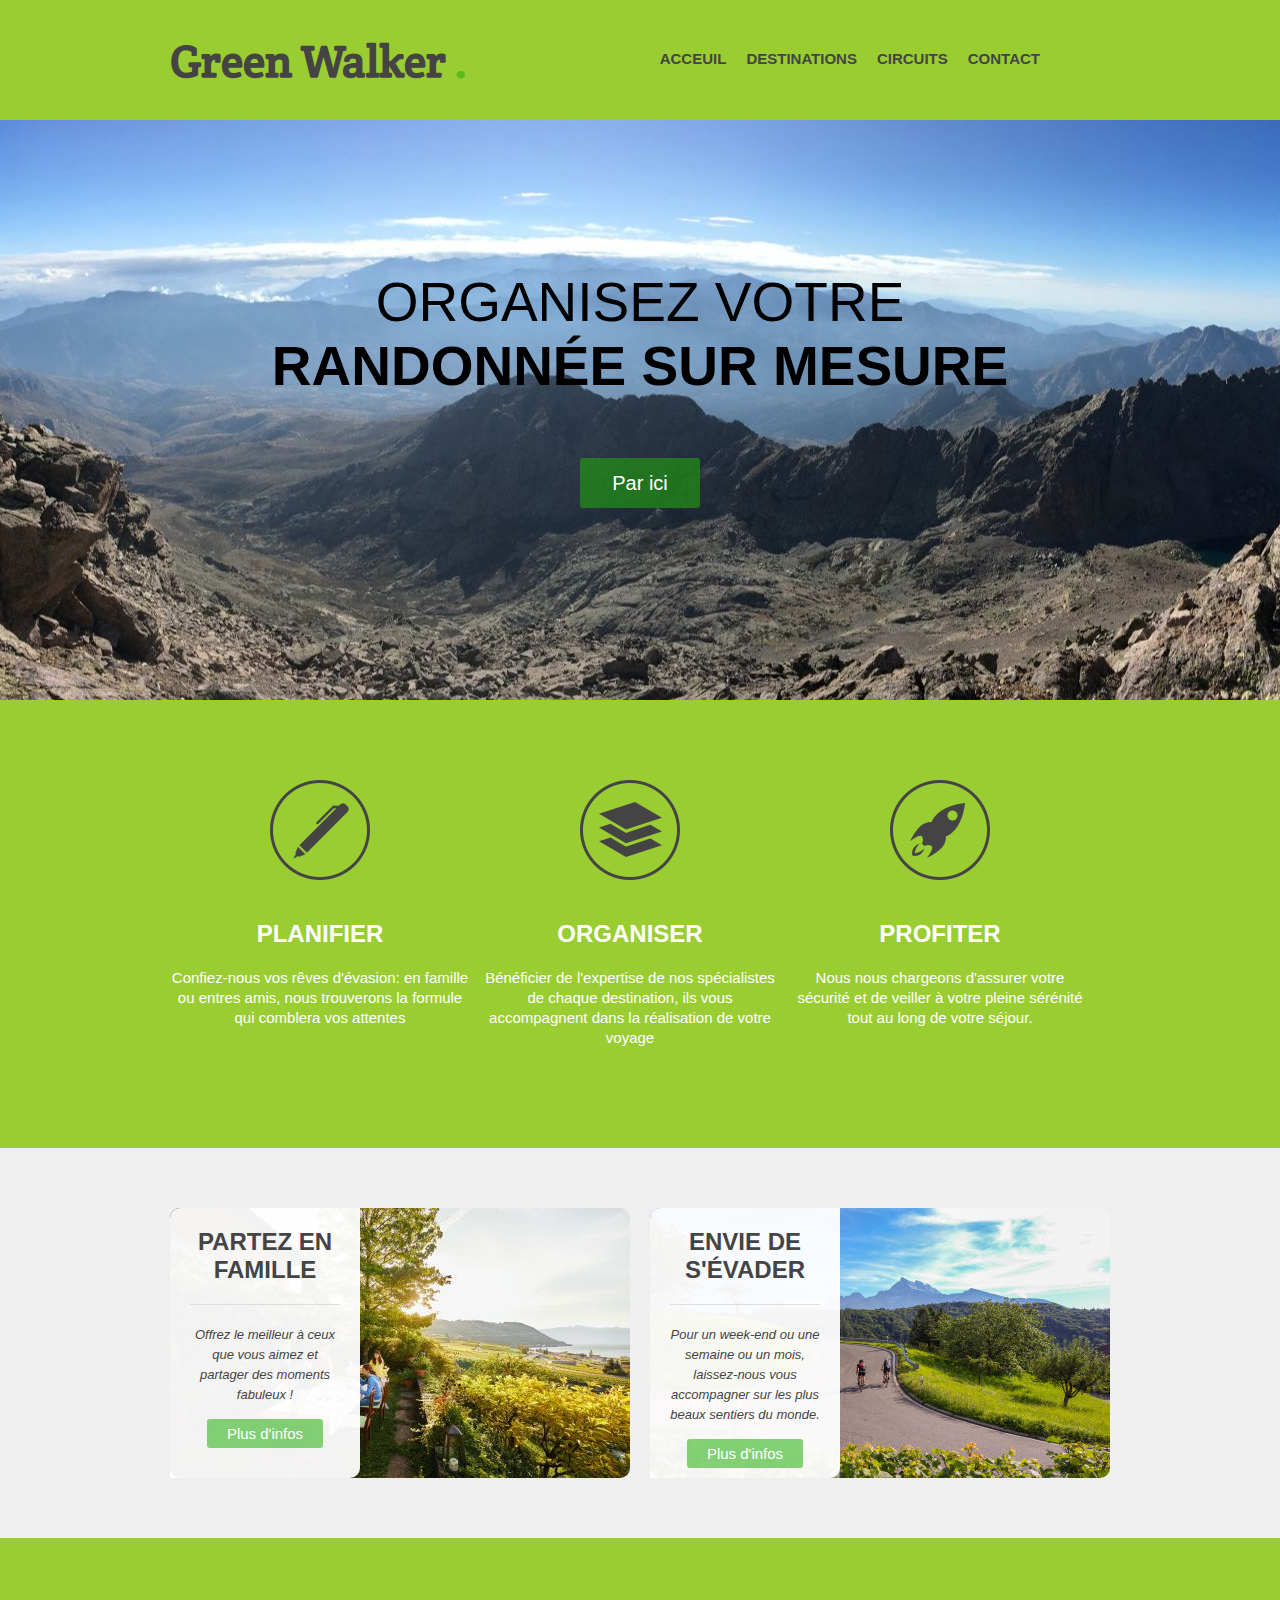
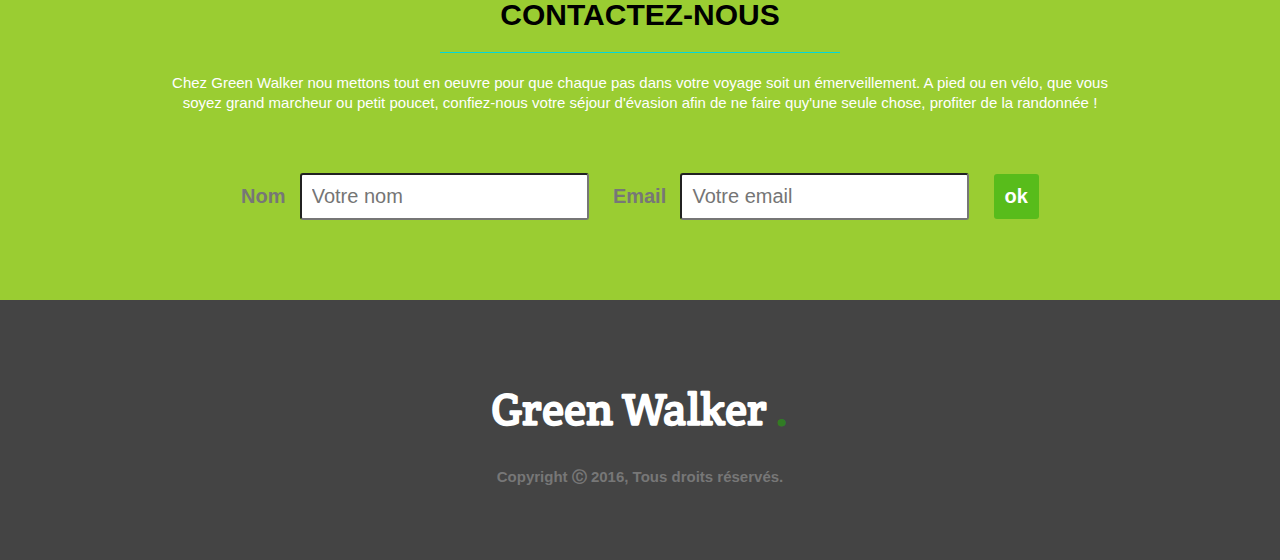
<file: Agence_randonnée/index.html>
<html>
<head>
  <meta charset="UTF-8">
  <link rel="stylesheet" href="styles.css">
  <link href="https://fonts.googleapis.com/css?family=Crete+Round" rel="stylesheet">
  <title>Green Walker</title>
</head>

<body>
  <header>
    <div class="wrapper">
      <h1>Green Walker <span class="green">.</span></h1>
      <nav>
        <ul>
          <li><a href="#main-image">Acceuil</a></li>
          <li><a href="#steps">Destinations</a></li>
          <li><a href="#possibilities">Circuits</a></li>
          <li><a href="#contact">Contact</a></li>
        </ul>
      </nav>
    </div>
  </header>
  <section id="main-image">
    <div class="wrapper">
      <h2>Organisez votre <br> <strong>randonnée sur mesure</strong></h2>
      <a href="#" class="button-1">Par ici</a>
    </div>
  </section>
  <section id="steps">
    <div class="wrapper">
      <ul>
        <li id="step-1">
          <h4>Planifier</h4>
          <p>Confiez-nous vos rêves d'évasion: en famille ou entres amis, nous trouverons la formule qui comblera vos attentes</p>
        </li>
        <li id="step-2">
          <h4>Organiser</h4>
          <p>Bénéficier de l'expertise de nos spécialistes de chaque destination, ils vous accompagnent dans la réalisation de votre voyage</p>
        </li>
        <li id="step-3">
          <h4>Profiter</h4>
          <p>Nous nous chargeons d'assurer votre sécurité et de veiller à votre pleine sérénité tout au long de votre séjour.</p>
        </li>
        <div class="clear"></div>
      </ul>
    </div>
  </section>

  <section id="possibilities">
    <div class="wrapper">
      <article style="background-image: url(images/article-image-1.jpg);">
        <div class="overlay">
          <h4>Partez en famille</h4>
          <p><small>Offrez le meilleur à ceux que vous aimez et partager des moments fabuleux !</small></p>
          <a href="#" class="button-2">Plus d'infos</a> </div>
      </article>
      <article style="background-image: url(images/article-image-2.jpg);">
        <div class="overlay">
          <h4>Envie de s'évader</h4>
          <p><small>Pour un week-end ou une semaine ou un mois, laissez-nous vous accompagner sur les plus beaux sentiers du monde. </small></p>
          <a href="#" class="button-2">Plus d'infos</a>
        </div>
      </article>
      <div class="clear"></div>

    </div>
  </section>

  <section id="contact">
    <div class="wrapper">
      <h3>Contactez-nous</h3>
      <p>Chez Green Walker nou mettons tout en oeuvre pour que chaque pas dans votre voyage soit un émerveillement. A pied ou en vélo, que vous soyez grand marcheur ou petit poucet, confiez-nous votre séjour d'évasion afin de ne faire quy'une seule chose, profiter de la randonnée !</p>

      <form>
        <label for="name">Nom</label>
        <input type="text" id="name" placeholder="Votre nom">
        <label for="email">Email</label>
        <input type="text" id="email" placeholder="Votre email">
        <input type="submit" value="ok" class="button-3">
      </form>
    </div>
  </section>

  <footer>
    <div class="wrapper">
            <h1>Green Walker <span class="green">.</span></h1>
            <div class="copyright">Copyright &#9400; 2016, Tous droits réservés. </div>
    </div>
  </footer>
</body>
</html>
</file>
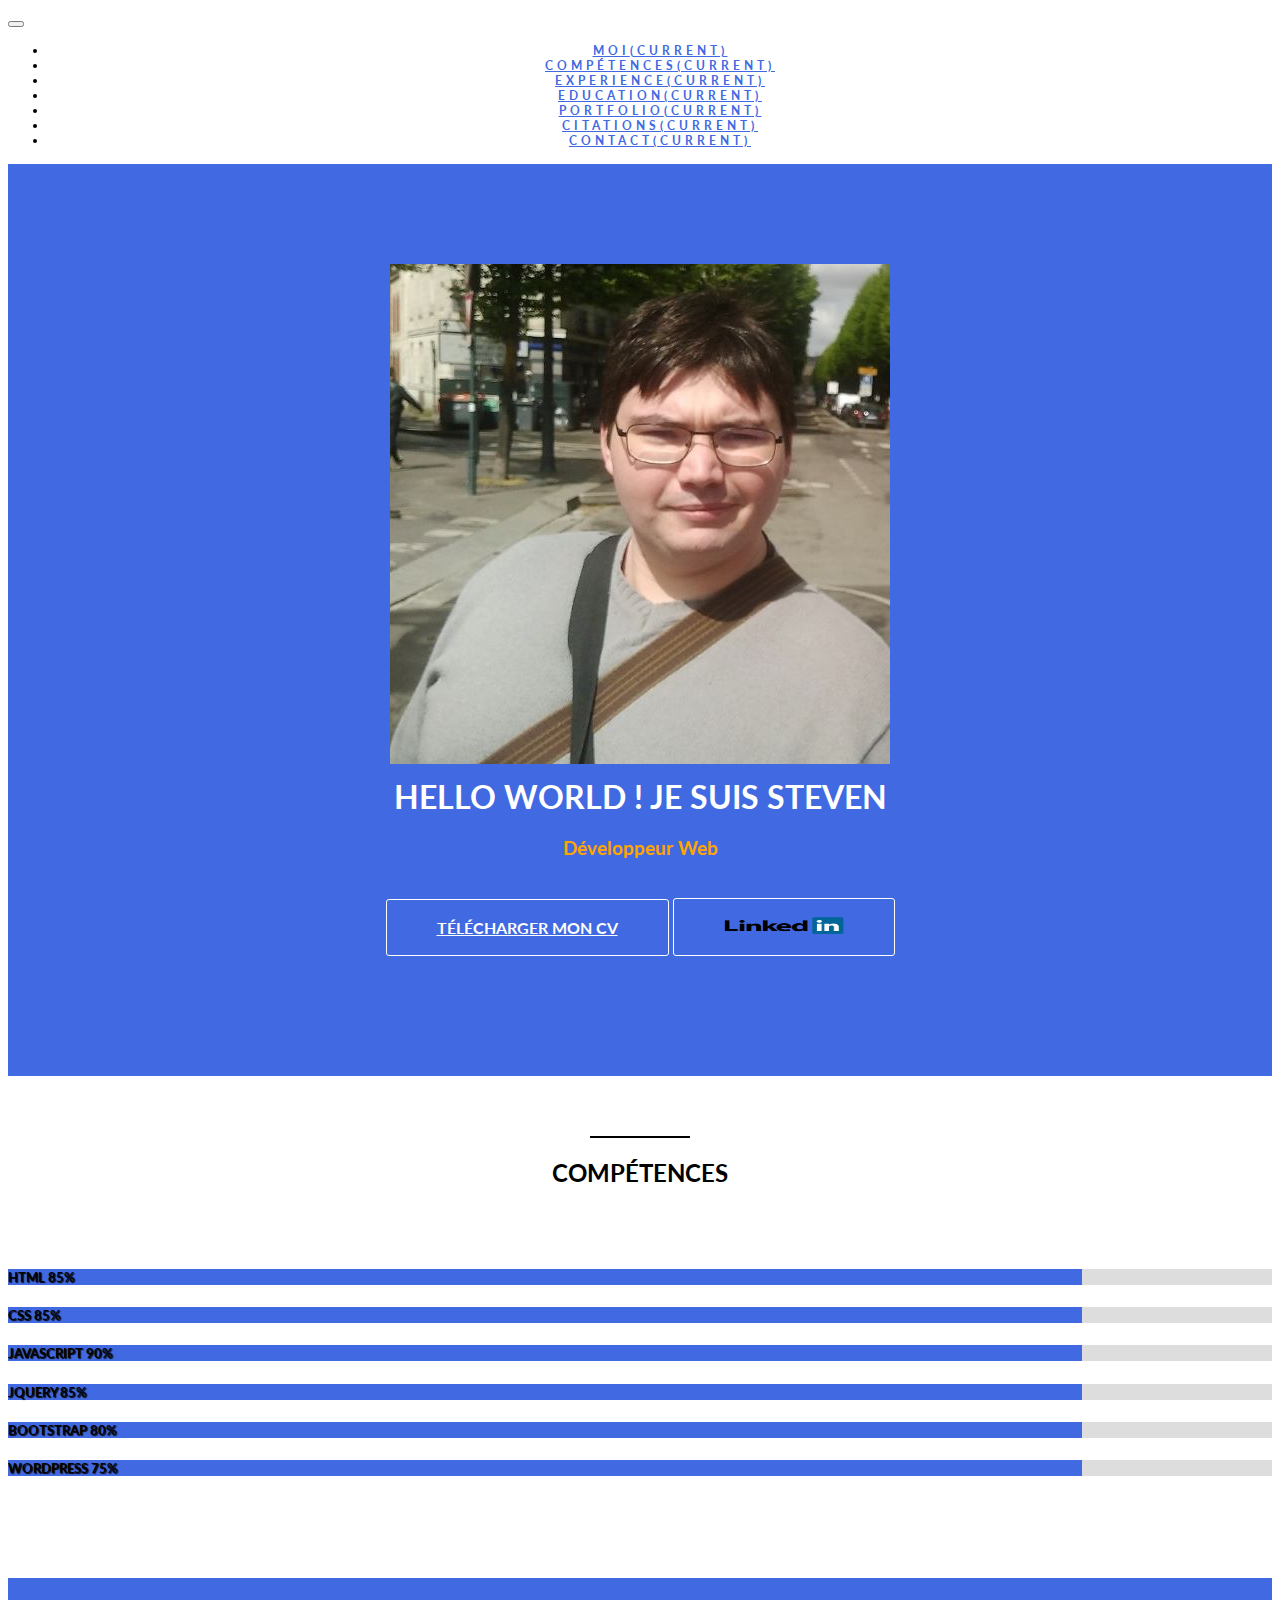
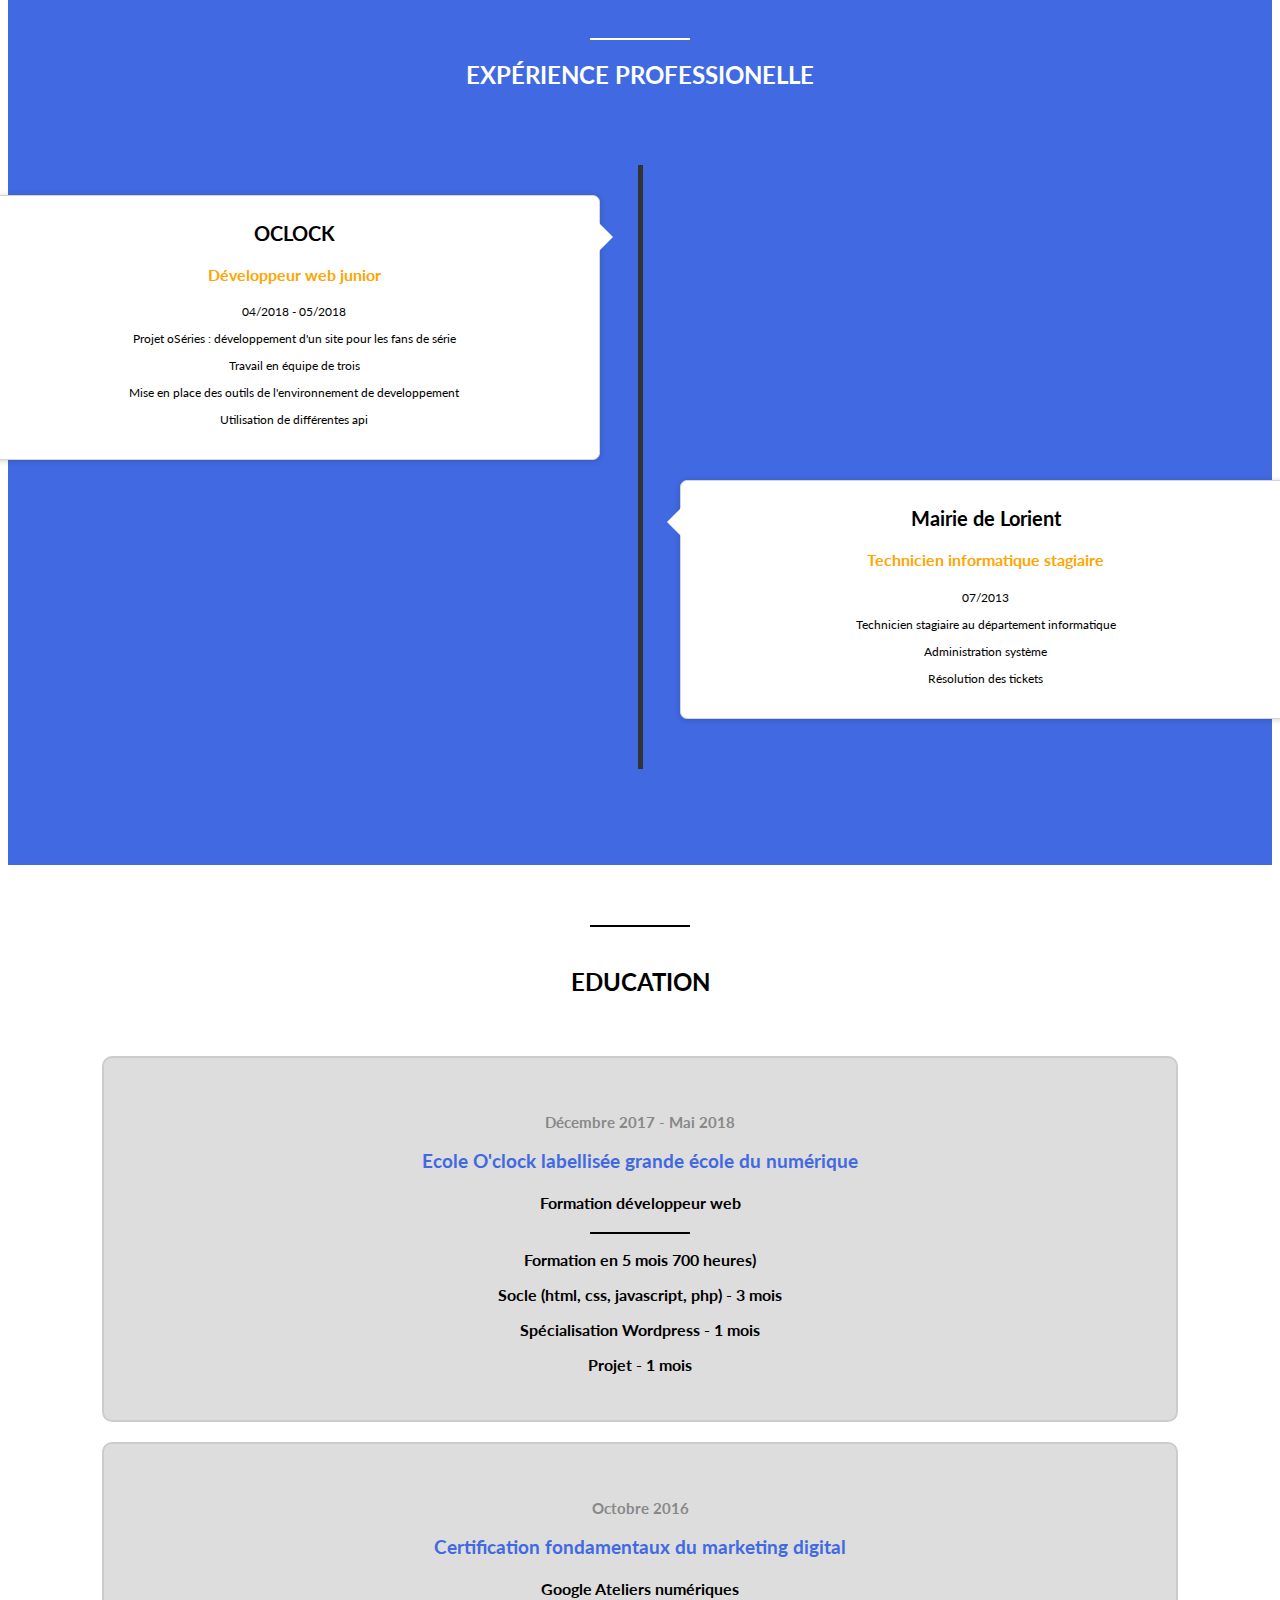
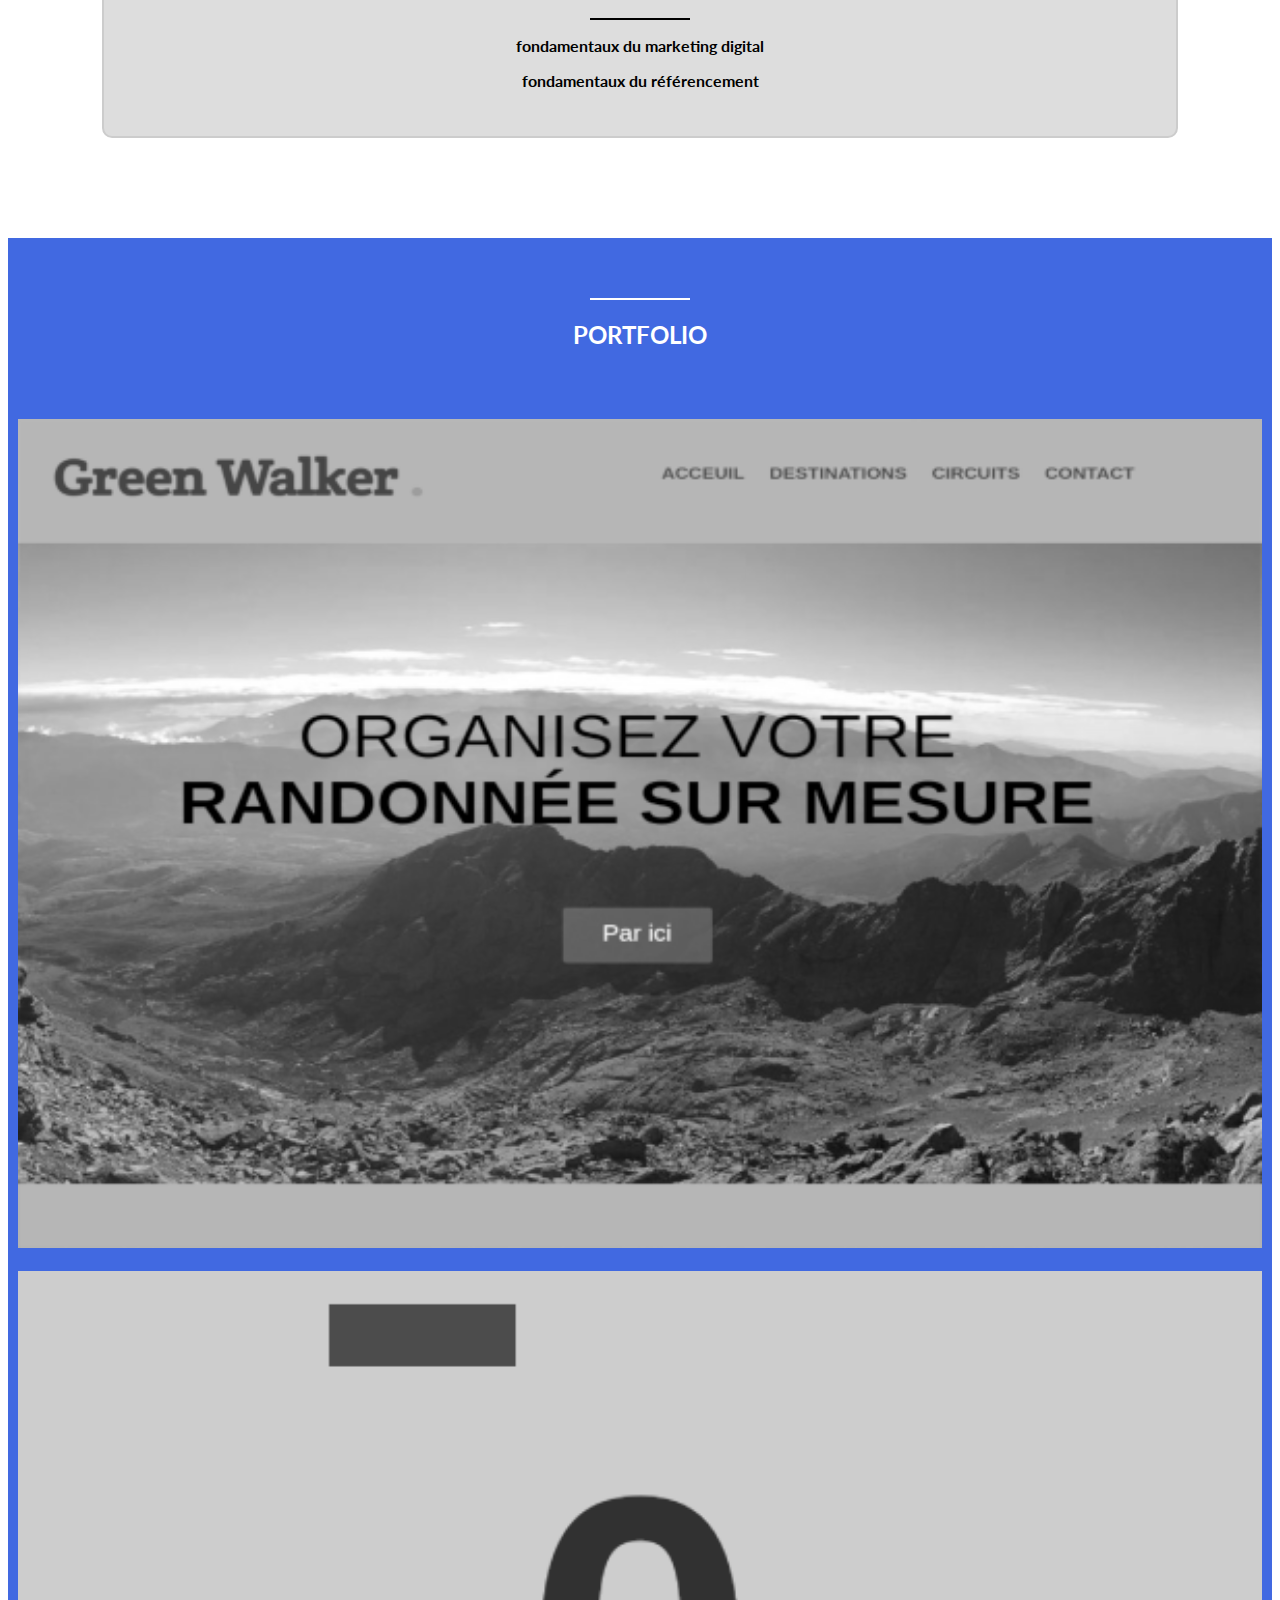
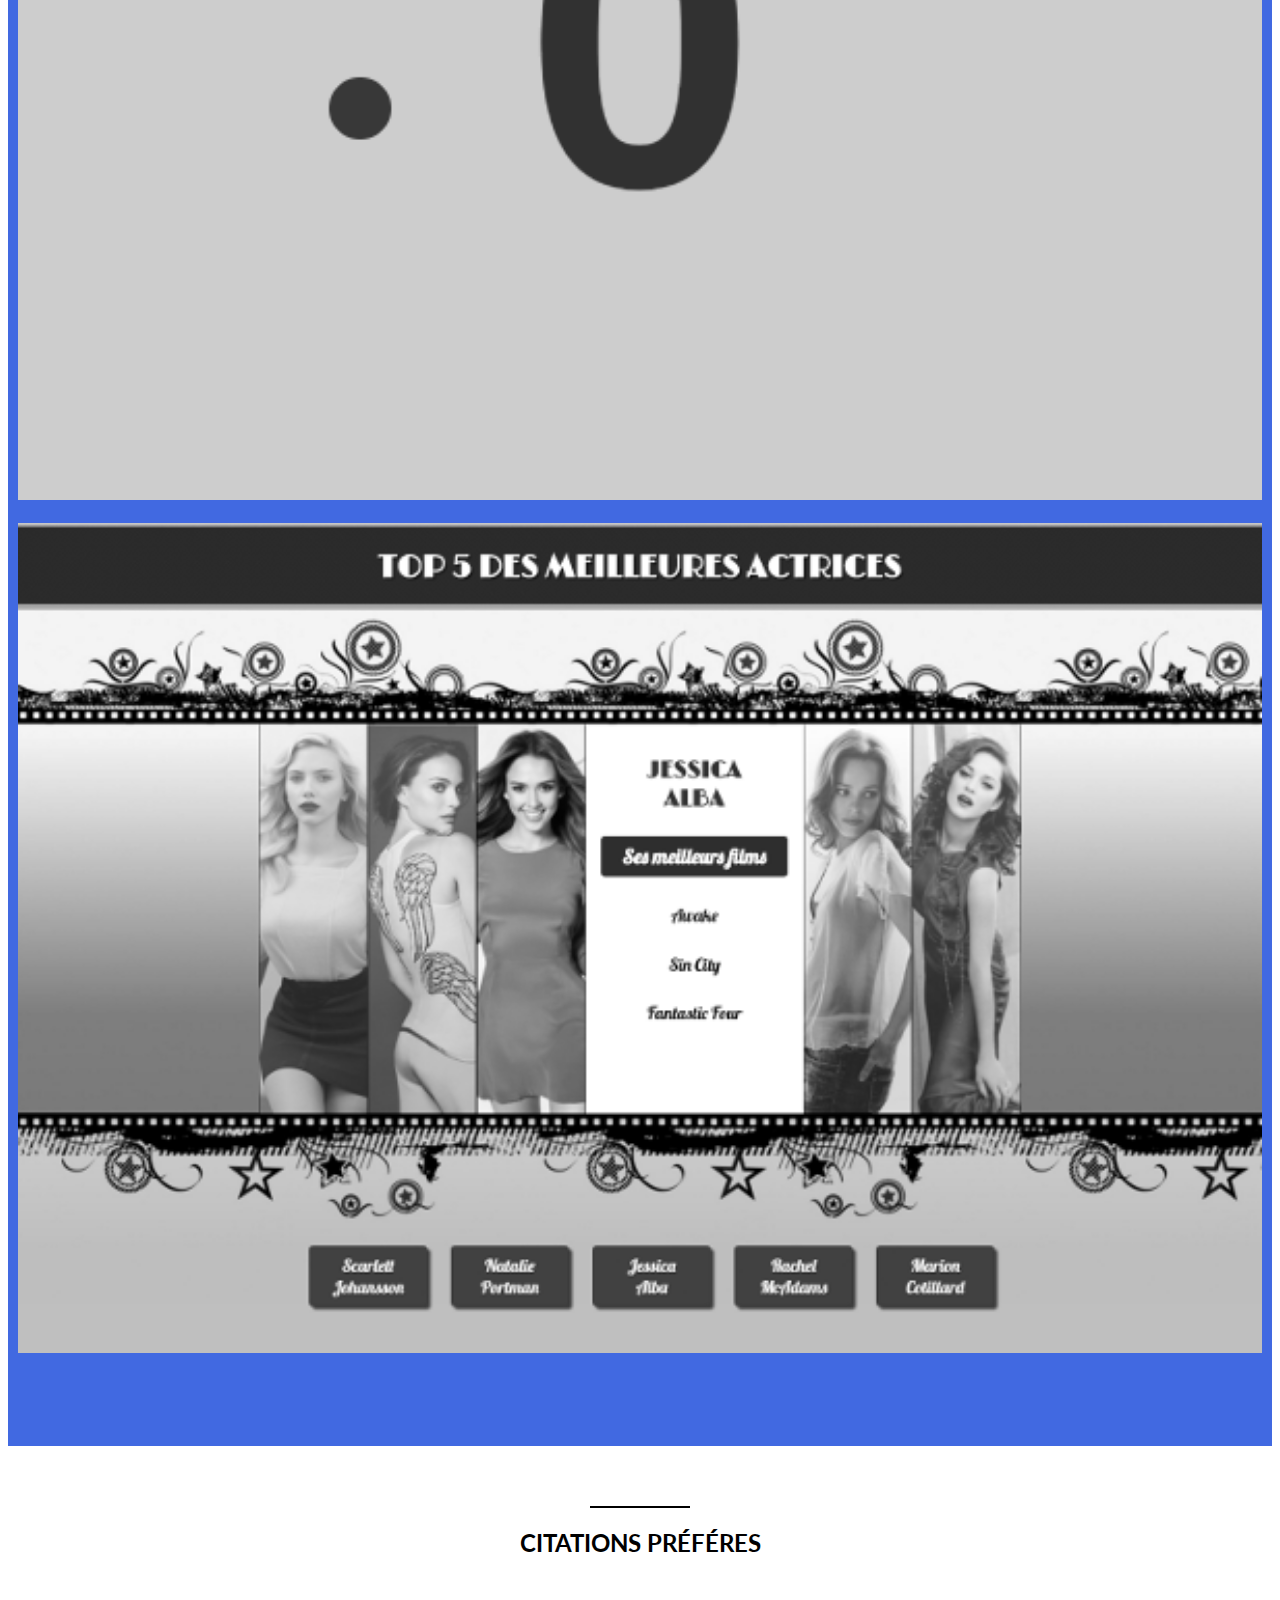
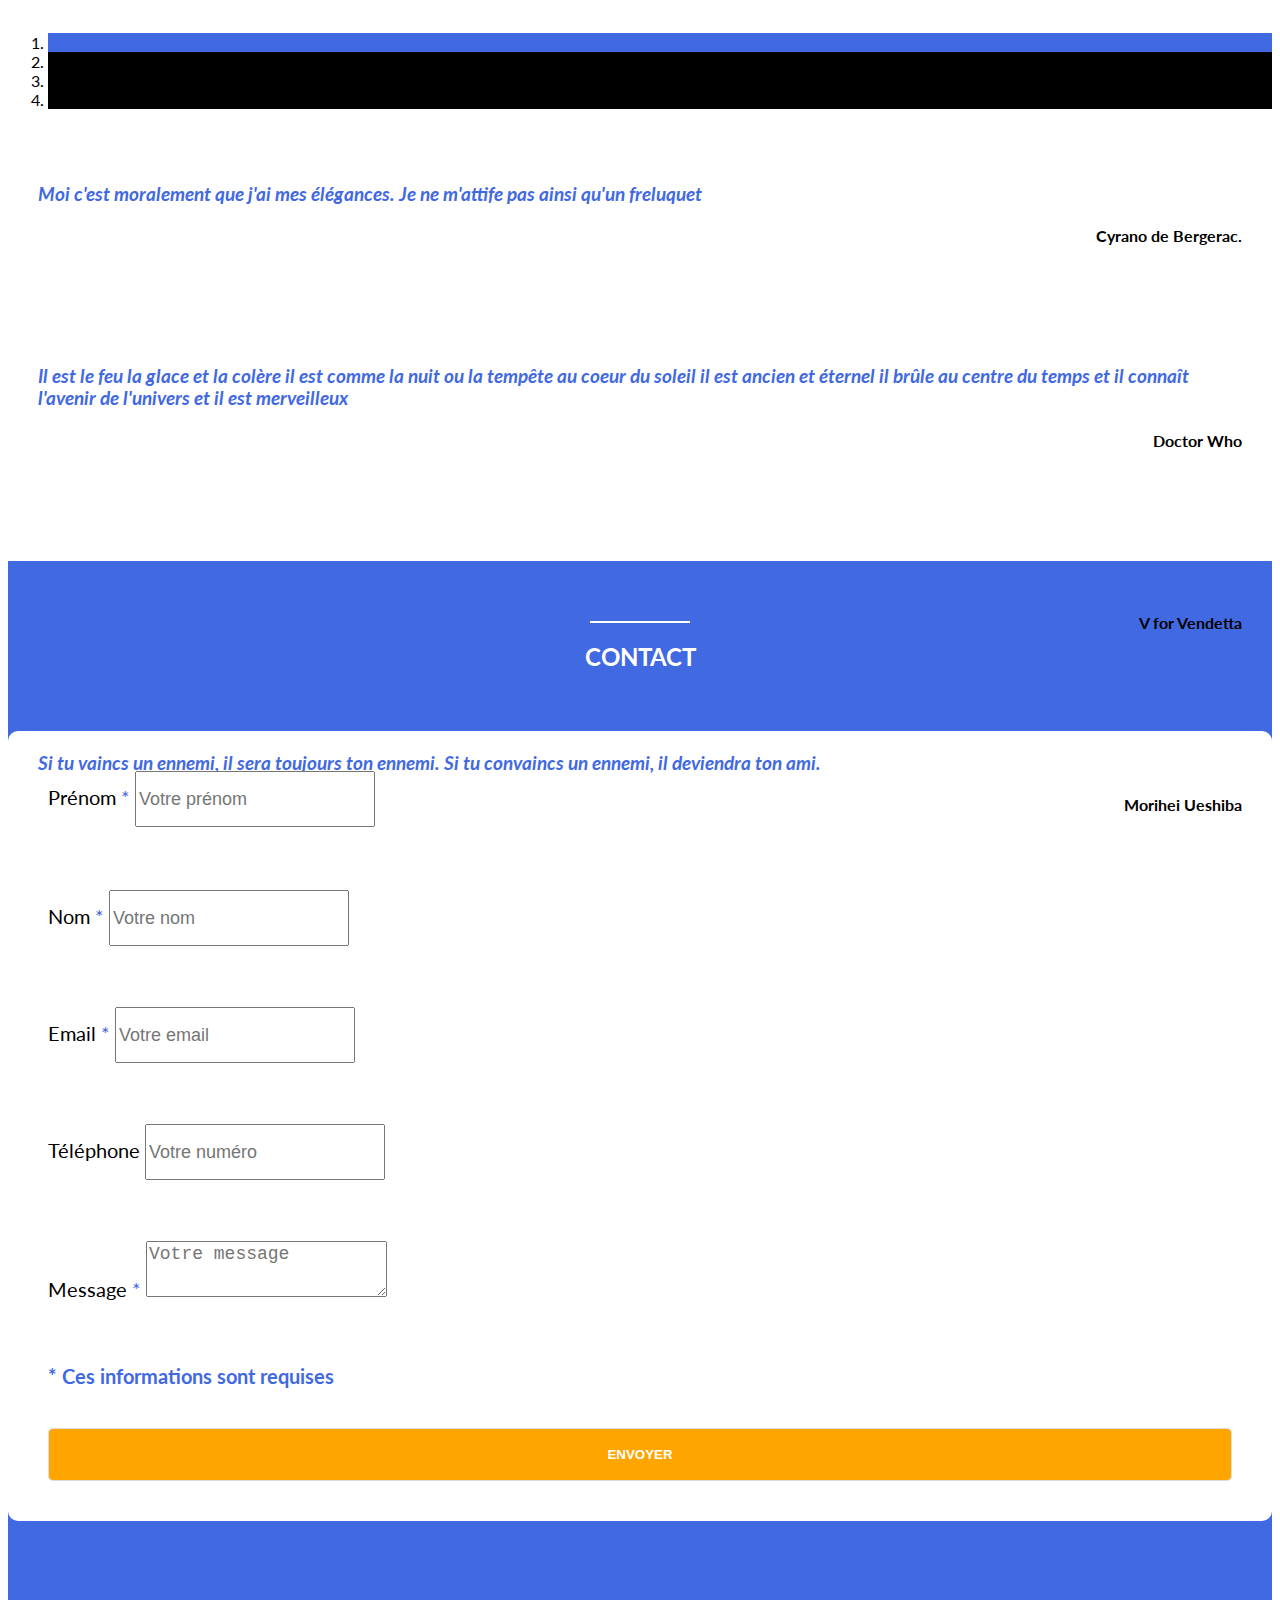
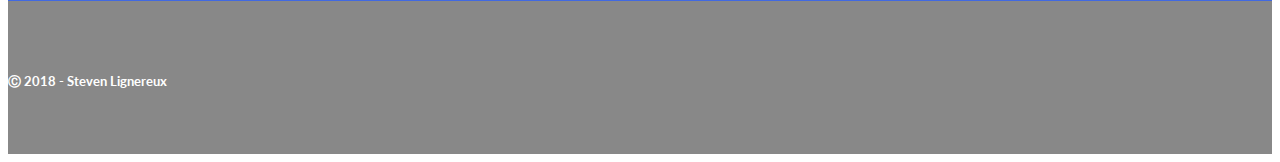
<file: CV/index.html>
<!DOCTYPE html>
<html>

<head>
  <meta charset="utf-8" />
  <meta http-equiv="X-UA-Compatible" content="IE=edge">
  <title>CV Steven</title>
  <meta name="viewport" content="width=device-width, initial-scale=1">
  <link rel="stylesheet" href="https://stackpath.bootstrapcdn.com/bootstrap/4.1.3/css/bootstrap.min.css" integrity="sha384-MCw98/SFnGE8fJT3GXwEOngsV7Zt27NXFoaoApmYm81iuXoPkFOJwJ8ERdknLPMO"
    crossorigin="anonymous">
  <link href="https://fonts.googleapis.com/css?family=Lato" rel="stylesheet">
  <link rel="stylesheet" href="https://use.fontawesome.com/releases/v5.2.0/css/all.css" integrity="sha384-hWVjflwFxL6sNzntih27bfxkr27PmbbK/iSvJ+a4+0owXq79v+lsFkW54bOGbiDQ"
    crossorigin="anonymous">
  <link rel="stylesheet" type="text/css" media="screen" href="css/style.css" />


</head>

<body data-spy="scroll" data-target=".nav-item" offset="60px">
  <nav class="navbar navbar-expand-lg navbar-light fixed-top">
    <button class="navbar-toggler" type="button" data-toggle="collapse" data-target="#navbarSupportedContent"
      aria-controls="navbarSupportedContent" aria-expanded="false" aria-label="Toggle navigation">
      <span class="navbar-toggler-icon"></span>
    </button>

    <div class="collapse navbar-collapse" id="navbarSupportedContent">
      <ul class="navbar-nav mr-auto mx-auto">
        <li class="nav-item active">
          <a class="nav-link" href="#about">Moi<span class="sr-only">(current)</span></a>
        </li>
        <li class="nav-item ">
          <a class="nav-link" href="#skills">Compétences<span class="sr-only">(current)</span></a>
        </li>
        <li class="nav-item ">
          <a class="nav-link" href="#experience">Experience<span class="sr-only">(current)</span></a>
        </li>
        <li class="nav-item ">
          <a class="nav-link" href="#education">Education<span class="sr-only">(current)</span></a>
        </li>
        <li class="nav-item ">
          <a class="nav-link" href="#portfolio">Portfolio<span class="sr-only">(current)</span></a>
        </li>
        <li class="nav-item ">
          <a class="nav-link" href="#citations">Citations<span class="sr-only">(current)</span></a>
        </li>
        <li class="nav-item ">
          <a class="nav-link" href="#contact">Contact<span class="sr-only">(current)</span></a>
        </li>
      </ul>
    </div>
  </nav>
  <section id="about" class="container-fluid">
    <div class="col-xs-8 col-md-4 profile-picture">
      <img src="images/me.jpg" class="rounded-circle" alt="Steven">
    </div>
    <div class="heading">
      <h1>Hello World ! je suis Steven</h1>
      <h3>Développeur Web</h3>
      <a href="docs/cv_steven_lignereux.pdf" class="button1">Télécharger mon CV</a>
      <a href="https://www.linkedin.com/in/stevenlignereux/" target="_blank" class="button1"><img src="images/linkedin.png" alt="linkedIn"></a>
    </div>
  </section>
  <section id="skills">
    <div class="black-divider"></div>
    <div class="heading">
      <h2>Compétences</h2>
    </div>
    <div class="container">
      <div class="row">
        <div class="col-md-6">
          <div class="progress">
            <div class="progress-bar" role="progressbar" aria-valuenow="85" aria-valuemin="0" aria-valuemax="100" style="width:85%">
              <h5>HTML 85%</h5>
            </div>
          </div>
          <div class="progress">
            <div class="progress-bar" role="progressbar" aria-valuenow="85" aria-valuemin="0" aria-valuemax="100" style="width:85%">
              <h5>CSS 85%</h5>
            </div>
          </div>
          <div class="progress">
            <div class="progress-bar" role="progressbar" aria-valuenow="85" aria-valuemin="0" aria-valuemax="100" style="width:85%">
              <h5>JAVASCRIPT 90%</h5>
            </div>
          </div>
        </div>
        <div class="col-md-6">
          <div class="progress">
            <div class="progress-bar" role="progressbar" aria-valuenow="85" aria-valuemin="0" aria-valuemax="100" style="width:85%">
              <h5>JQUERY 85%</h5>
            </div>
          </div>
          <div class="progress">
            <div class="progress-bar" role="progressbar" aria-valuenow="85" aria-valuemin="0" aria-valuemax="100" style="width:85%">
              <h5>BOOTSTRAP 80%</h5>
            </div>
          </div>
          <div class="progress">
            <div class="progress-bar" role="progressbar" aria-valuenow="85" aria-valuemin="0" aria-valuemax="100" style="width:85%">
              <h5>WORDPRESS 75%</h5>
            </div>
          </div>
        </div>
      </div>
    </div>
  </section>
  <section id="experience">
    <div class="container">
      <div class="white-divider"></div>
      <div class="heading">
        <h2>Expérience Professionelle</h2>
      </div>
      <ul class="timeline">
        <li>
          <div class="timeline-badge"><span><i class="fas fa-briefcase"></i></span></div>
          <div class="timeline-panel-container">
            <div class="timeline-panel">
              <div class="timeline-heading">
                <h3>OCLOCK</h3>
                <h4>Développeur web junior</h4>
                <p class="text-muted"><small><i class="far fa-clock"></i></small> 04/2018 - 05/2018</p>
              </div>
              <div class="timeline-body">
                <p>Projet oSéries : développement d'un site pour les fans de série</p>
                <p>Travail en équipe de trois</p>
                <p>Mise en place des outils de l'environnement de developpement</p>
                <p>Utilisation de différentes api</p>
              </div>
            </div>
          </div>
        </li>
        <li>
          <div class="timeline-badge"><span><i class="fas fa-briefcase"></i></span></div>
          <div class="timeline-panel-container-inverted">
            <div class="timeline-panel">
              <div class="timeline-heading">
                <h3>Mairie de Lorient</h3>
                <h4>Technicien informatique stagiaire</h4>
                <p class="text-muted"><small><i class="far fa-clock"></i></small> 07/2013</p>
              </div>
              <div class="timeline-body">
                <p>Technicien stagiaire au département informatique</p>
                <p>Administration système</p>
                <p>Résolution des tickets</p>
              </div>
            </div>
          </div>
        </li>
      </ul>
    </div>
  </section>
  <section id="education">
    <div class="black-divider"></div>
    <div class="heading">
      <h2>EDUCATION</h2>
    </div>
    <div class="container">
      <div class="row">
        <div class="col-sm-6">
          <div class="education-block">
            <h5>Décembre 2017 - Mai 2018</h5>
            <span><i class="fas fa-graduation-cap"></i></span>
            <h3>Ecole O'clock labellisée grande école du numérique</h3>
            <h4>Formation développeur web</h4>
            <div class="black-divider"></div>
            <p>Formation en 5 mois 700 heures)</p>
            <p>Socle (html, css, javascript, php) - 3 mois</p>
            <p>Spécialisation Wordpress - 1 mois</p>
            <p>Projet - 1 mois</p>
          </div>
        </div>
        <div class="col-sm-6">
          <div class="education-block">
            <h5>Octobre 2016</h5>
            <span><i class="fas fa-graduation-cap"></i></span>
            <h3>Certification fondamentaux du marketing digital</h3>
            <h4>Google Ateliers numériques</h4>
            <div class="black-divider"></div>
            <p>fondamentaux du marketing digital</p>
            <p>fondamentaux du référencement</p>
          </div>
        </div>
      </div>
  </section>
  <section id="portfolio">
    <div class="container">
      <div class="white-divider"></div>
      <div class="heading">
        <h2>Portfolio</h2>
      </div>
      <div class="row">
        <div class="col-sm-4 picture">
          <a href="https://greenwalker.stevenlignereux.fr/" target="_blank">
            <img src="images/voyage.png" alt="greenwalker" class="img-thumbnail">
          </a>
        </div>
        <div class="col-sm-4 picture">
          <a href="https://snake.stevenlignereux.fr/" target="_blank">
            <img src="images/serpent.png" alt="jeu du serpent" class="img-thumbnail">
          </a>
        </div>
        <div class="col-sm-4 picture">
          <a href="https://actrices.stevenlignereux.fr/" target="_blank">
            <img src="images/actrices.png" alt="top 5 actrices" class="img-thumbnail">
          </a>
        </div>
      </div>

    </div>
  </section>
  <section id="citations">
    <div class="container">
      <div class="black-divider"></div>
      <div class="heading">
        <h2>Citations préféres</h2>
      </div>
      <div id="myCarousel" class="carousel slide" data-ride="carousel">
        <ol class="carousel-indicators">
          <li data-target="#myCarousel" data-slide-to="0" class="active"></li>
          <li data-target="#myCarousel" data-slide-to="1"></li>
          <li data-target="#myCarousel" data-slide-to="2"></li>
          <li data-target="#myCarousel" data-slide-to="3"></li>
        </ol>
        <div class="carousel-inner">
          <div class="carousel-item text-center active p-4">
            <h3>Moi c'est moralement que j'ai mes élégances. Je ne m'attife pas ainsi qu'un freluquet</h3>
            <h4>Cyrano de Bergerac.</h4>
          </div>
          <div class="carousel-item text-center p-4">
            <h3>Il est le feu la glace et la colère il est comme la nuit ou la tempête au coeur du soleil il est ancien
              et éternel il brûle au centre du temps et il connaît l'avenir de l'univers et il est merveilleux</h3>
            <h4>Doctor Who</h4>
          </div>
          <div class="carousel-item text-center p-4">
            <h3>Les artistes utilisaient les mensonges pour dire la vérité, et que les politiciens le faisaient pour
              cacher la vérité.</h3>
            <h4>V for Vendetta</h4>
          </div>
          <div class="carousel-item text-center p-4">
            <h3>Si tu vaincs un ennemi, il sera toujours ton ennemi. Si tu convaincs un ennemi, il deviendra ton ami.</h3>
            <h4>Morihei Ueshiba</h4>
          </div>
        </div>
        <a class="carousel-control-prev" href="#myCarousel" role="button" data-slide="prev">
          <i class="fa fa-chevron-left"></i>
        </a>
        <a class="carousel-control-next" href="#myCarousel" role="button" data-slide="next">
          <i class="fa fa-chevron-right"></i>
        </a>
      </div>
    </div>
  </section>
  <section id="contact">
    <div class="container">
      <div class="white-divider"></div>
      <div class="heading">
        <h2>Contact</h2>
      </div>
      <div class="row">
        <div class="col-lg-12 col-lg-offset-1">
          <form method="POST" action="" role="form" id="contact-form">
            <div class="row">
              <div class="col-md-6">
                <label for="firstname">Prénom <span class="blue"> *</span></label>
                <input type="text" id="firstname" name="firstname" class="form-control" placeholder="Votre prénom" value="">
                <p class="comments"></p>
                </p>
              </div>
    
              <div class="col-md-6">
                <label for="name">Nom<span class="blue"> *</span></label>
                <input type="text" id="name" name="name" class="form-control" placeholder="Votre nom" value="">
                <p class="comments"></p>
              </div>
    
              <div class="col-md-6">
                <label for="email">Email<span class="blue"> *</span></label>
                <input type="email" id="email" name="email" class="form-control" placeholder="Votre email" value="">
                <p class="comments"></p>
              </div>
    
              <div class="col-md-6">
                <label for="phone">Téléphone</label>
                <input type="tel" id="phone" name="phone" class="form-control" placeholder="Votre numéro" value="">
                <p class="comments"></p>
              </div>
    
              <div class="col-md-12">
                <label for="message">Message<span class="blue"> *</span></label>
                <textarea name="message" class="form-control" id="message" placeholder="Votre message" rows="4"></textarea>
                <p class="comments"></p>
              </div>
    
              <div class="col-md-12">
                <p class="blue"><strong> * Ces informations sont requises</strong></p>
              </div>
    
              <div class="col-md-12">
                <input type="submit" class="button2" value="Envoyer">
              </div>
    
            </div>
          </form>
        </div>
      </div>
    </div>
  </section>
  <footer class="text-center">
    <a href="#about">
      <span><i class="fas fa-chevron-up"></i></span>
    </a>
    <h5>&#9400; 2018 - Steven Lignereux</h5>
  </footer>
  <script src="https://code.jquery.com/jquery-3.3.1.slim.min.js"></script>
  <script src="https://cdnjs.cloudflare.com/ajax/libs/popper.js/1.14.3/umd/popper.min.js"></script>
  <script src="https://stackpath.bootstrapcdn.com/bootstrap/4.1.3/js/bootstrap.min.js"></script>
  <script src="https://ajax.googleapis.com/ajax/libs/jquery/3.3.1/jquery.min.js"></script>

  <script src="js/script.js"></script>
</body>

</html>
</file>
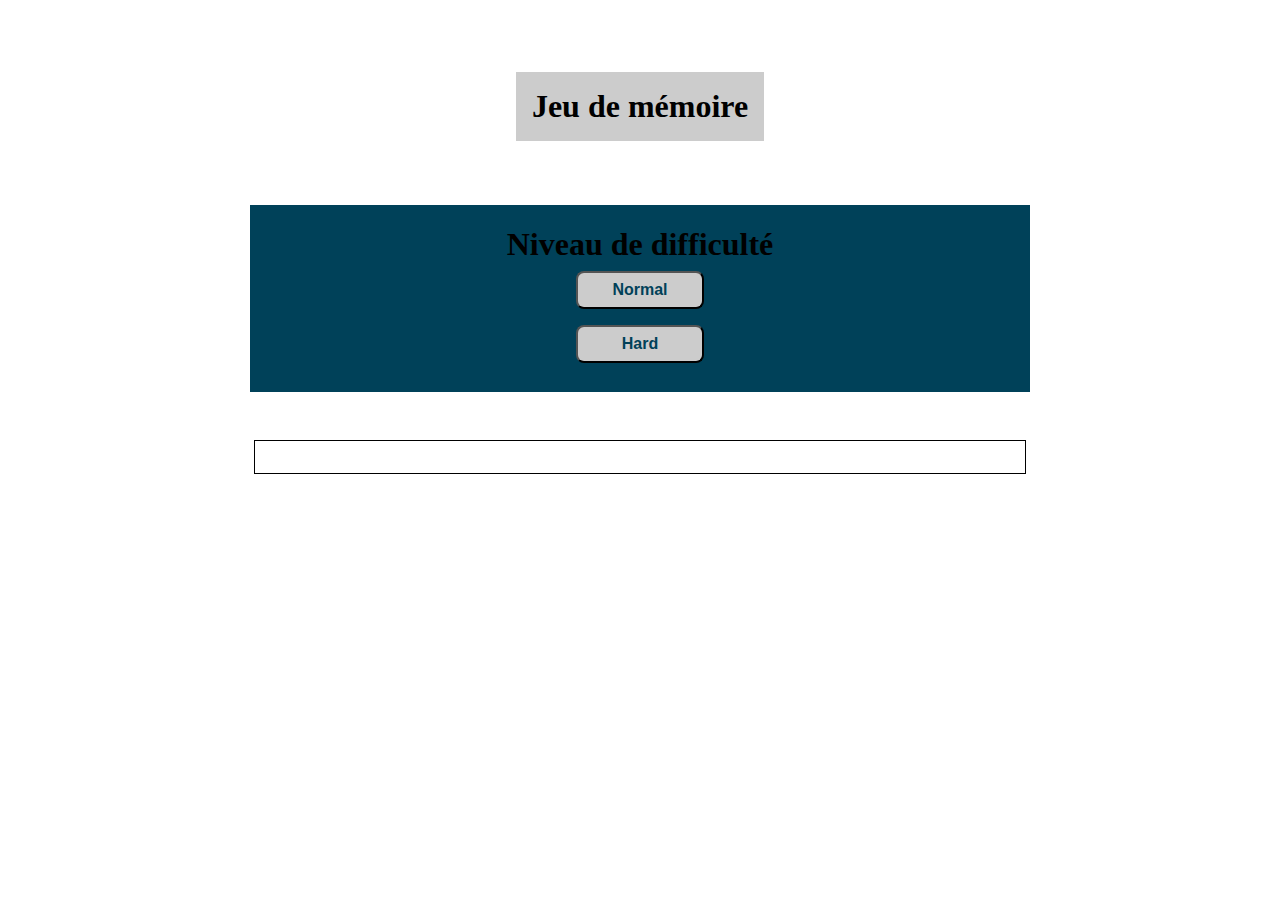
<file: memory/index.html>
<!DOCTYPE html>
<html>
    <head>
        <meta charset="utf-8">
        <title>Jeu de mémoire</title>
        <link rel="stylesheet" href="css/style.css">
        </head>
    <body>
        <h1>Jeu de mémoire</h1>
        <div id="container">
            <div class="menu">
                <h2>Niveau de difficulté</h2>
                <button type="button" id="normal">Normal</button>
                <button type="button" id="hard">Hard</button>
            </div>
        </div>

        <div class="timer">
            <div class="progressBar"></div>
        </div>

        <script src="https://code.jquery.com/jquery-2.2.4.min.js"></script>
        <script src="js/app.js" charset="utf-8"></script>
    </body>
</html>
</file>
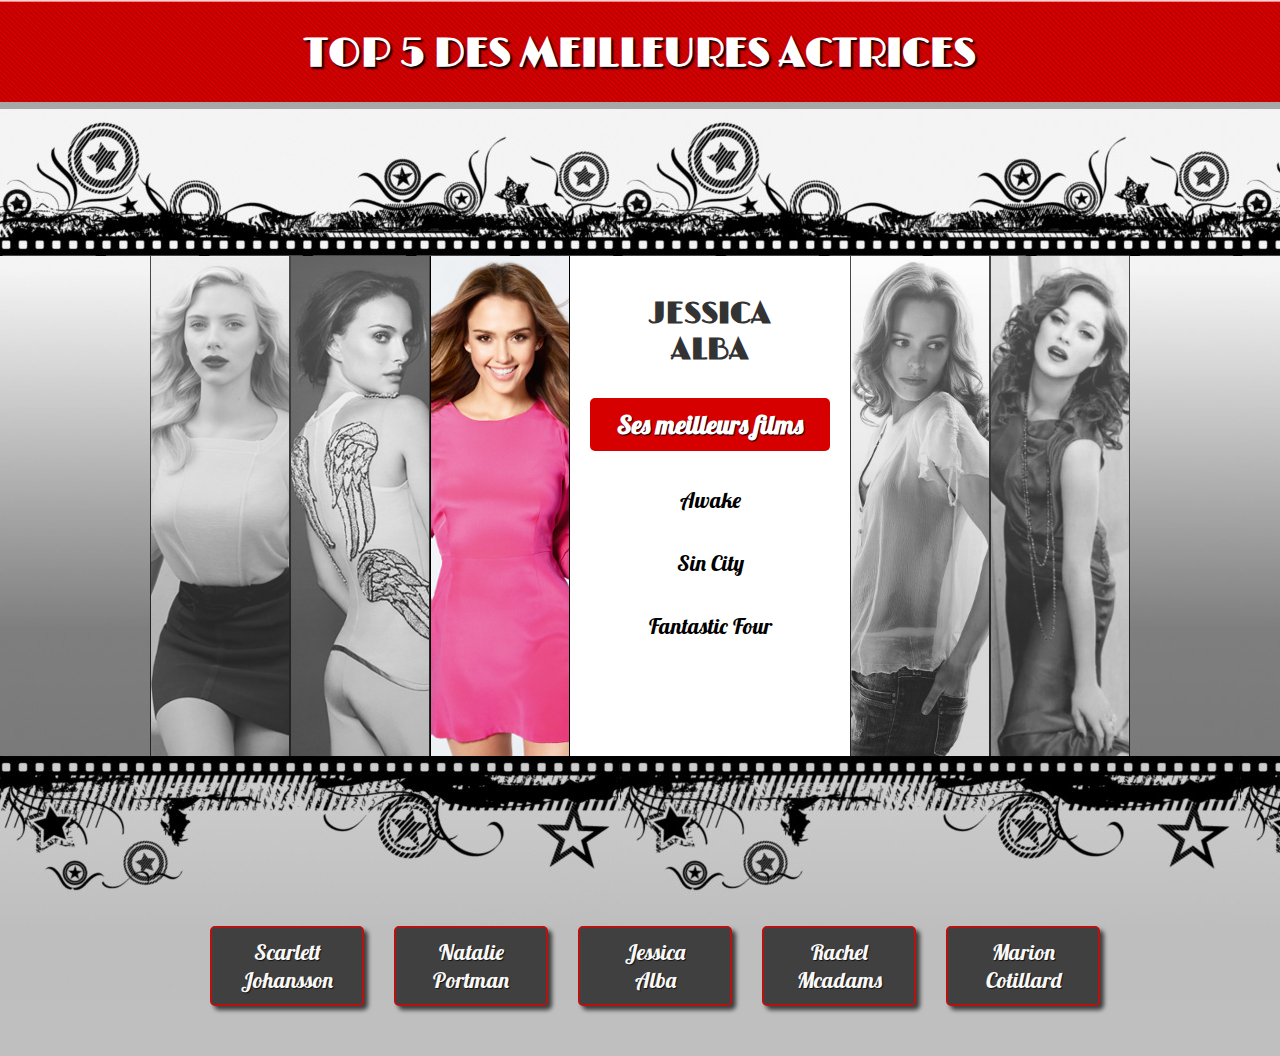
<file: top 5 des meilleurs actrices/index.html>
<!DOCTYPE html>
<html>

<head>
  <meta charset="utf-8" />
  <title>Top 5 des meilleures actrices</title>
  <meta name="viewport" content="width=device-width, initial-scale=1">
  <link rel="stylesheet" type="text/css" media="screen" href="style.css" />
  <link href="https://fonts.googleapis.com/css?family=Limelight" rel="stylesheet">
  <link href="https://fonts.googleapis.com/css?family=Lobster" rel="stylesheet">
  <script src="https://ajax.googleapis.com/ajax/libs/jquery/3.3.1/jquery.min.js"></script>
  <script src="script.js"></script>
</head>

<body>
  <header>
    <h1>Top 5 des meilleures actrices</h1>
  </header>
  <section id="main-menu">
    <ul>
      <li>
        <div id="part1" class="images">
          <div class="bw"></div>
          <div class="color"></div>
        </div>
        <div class="description">
          <h2>Scarlett
            <br>Johansson</h2>
          <h3>Ses meilleurs films</h3>
          <p>Lucy</p>
          <p>The Island</p>
          <p>Lost In Translation</p>
        </div>
      </li>
      <li>
        <div id="part2" class="images">
          <div class="bw"></div>
          <div class="color"></div>
        </div>
        <div class="description">
          <h2>Natalie
            <br>Portman</h2>
          <h3>Ses meilleurs films</h3>
          <p>Black Swan</p>
          <p>Star Wars</p>
          <p>Leon</p>
        </div>
      </li>
      <li>
        <div id="part3" class="images">
          <div class="bw"></div>
          <div class="color"></div>
        </div>
        <div class="description">
          <h2>Jessica
            <br>Alba</h2>
          <h3>Ses meilleurs films</h3>
          <p>Awake</p>
          <p>Sin City</p>
          <p>Fantastic Four</p>
        </div>
      </li>
      <li>
        <div id="part4" class="images">
          <div class="bw"></div>
          <div class="color"></div>
        </div>
        <div class="description">
          <h2>Rachel
            <br>Mcadams</h2>
          <h3>Ses meilleurs films</h3>
          <p>The Notebook</p>
          <p>The Vow</p>
          <p>The Time Traveler's Wife</p>
        </div>
      </li>
      <li>
        <div id="part5" class="images">
          <div class="bw"></div>
          <div class="color"></div>
        </div>
        <div class="description">
          <h2>Marion
            <br>Cotillard</h2>
          <h3>Ses meilleurs films</h3>
          <p>Jeux d'enfants</p>
          <p>Les Petits Mouchoirs</p>
          <p>Inception</p>
        </div>
      </li>
    </ul>
  </section>
  <section id="buttons-menu">
    <ul>
      <li class="button">Scarlett
        <br>Johansson</li>
      <li class="button">Natalie
        <br>Portman</li>
      <li class="button">Jessica
        <br>Alba</li>
      <li class="button">Rachel
        <br>Mcadams</li>
      <li class="button">Marion
        <br>Cotillard</li>
    </ul>
  </section>
</body>

</html>
</file>
<file: Agence_randonnée/styles.css>
/* GENERAL*/

* {
  margin: 0;
  padding: 0;
}

body {
  font-family: Arial, sans-serif;
  font-size: 15px;
  background-color: #9ACD32;
}

h1,
h2 h3,
h4 {
  color: #444;
}

h1 {
  font-family: 'Crete Round', serif;
  font-size: 45px;
}

h2 {
  font-size: 55px;
}

h3 {
  font-size: 30px;

}

h4 {
  font-size: 24px;
}

p {
  line-height: 20px;
  color: #fff;
}

ul {
  list-style: none;
}

a {
  text-decoration: none;
  color: #444;

}

.wrapper {
  width: 940px;
  margin: 0 auto;
  padding: 0 10px;
}

.green {
  color: rgba( 33, 174, 9, 0.546 );
}

.clear {
  clear: both;
}

small {
  font-size: 13px;
  font-style: italic;
}

/*HEADER*/

header {
  height: 120px;
}

header h1 {
  float: left;
  margin-top: 32px;
}

header nav {
  float: right;
  margin: 50px;
}

header nav ul li {
  float: left;
  display: inline-block;
}

header nav ul li a {
  text-transform: uppercase;
  font-weight: bold;
  margin-right: 20px;
}

header nav ul li a:hover {
  color: #fff;
  background: #02b8dd;
}



/*MAIN-IMAGE*/

#main-image {
  height: 580px;
  background: url('images/main.jpg') center;
}

#main-image h2 {
  font-weight: normal;
  text-transform: uppercase;
  text-align: center;
  padding: 150px 0 40px 0;
  margin-bottom: 20px;
}

.button-1 {
  display: block;
  width: 120px;
  height: 50px;
  background-color: rgba( 33, 174, 9, 0.546 );
  color: #fff;
  font-size: 20px;
  margin: 0 auto;
  line-height: 50px;
  text-align: center;
  border-radius: 3px;
}

.button-1:hover {
  background: #02b8dd;
}

/*STEPS*/

#steps ul {
  margin: 80px 0;
}

#steps h4 {
  text-transform: uppercase;
  margin-bottom: 20px;
  color: #fff;
}

#steps p {
  margin-bottom: 20px;
}

#steps ul li {
  width: 300px;
  float: left;
  padding-top: 140px;
  text-align: center;
  margin-right: 10px;
}

#step-1 {
  background: url('images/steps-icon-1.png') no-repeat top center;
}

#step-2 {
  background: url('images/steps-icon-2.png') no-repeat top center;
}

#step-3 {
  background: url('images/steps-icon-3.png') no-repeat top center;
}

/*POSSIBILITIES*/

#possibilities {
  background-color: #efefef;
  padding: 60px 0px;
}

#possibilities article {
  width: 460px;
  height: 270px;
  float: left;
  border-radius: 10px;
}

#possibilities article:first-child {
  margin-right: 20px;
}

.overlay {
  background: rgba(255, 255, 255, 0.95);
  box-sizing: border-box;
  height: 100%;
  width: 190px;
  padding: 20px;
  border-radius: 10px 00 10px;
  text-align: center;
}

article h4 {
  border-bottom: 1px solid #ddd;
  padding-bottom: 20px;
  text-transform: uppercase;
  margin-bottom: 20px;
  text-align: center;
}

#possibilities p {
  text-align: center;
  margin-bottom: 20px;
  color: #444;

}

.button-2 {
  color: #fff;
  background-color: rgba( 33, 174, 9, 0.546 );
  padding: 6px 20px;
  border-radius: 3px;
}

.button-2:hover {
  color: #fff;
  background-color: #02b8dd;
}

/*CONTACT*/

#contact {
  padding: 60px 0;
  text-align: center;
}

#contact h3 {
  width: 400px;
  text-transform: uppercase;
  margin: 0 auto 20px auto;
  border-bottom: 1px solid #02d8dd;
  padding-bottom: 20px;
}
form {
  margin: 60px 0 20px 0;
}
label {
  font-weight: bold;
  font-size: 20px;
  margin-right: 10px;
  color: #777;
}
input[type="text"] {
  padding: 10px;
  font-size: 20px;
  margin-right: 20px;
  border-radius: 3px;
}

.button-3 {
  color: #fff;
  font-size: 20px;
  font-weight: bold;
  padding: 11px;
  background-color: rgba( 33, 174, 9, 0.546 );
  border-style: none;
  border-radius: 3px;
}
.button-3:hover {
  color: #fff;
  background-color: #444;
}

/*FOOTER*/
footer {
  height: 260px;
  background-color: #444;
}
footer h1 {
  color: #fff;
  text-align: center;
  padding-top: 80px;
}

.copyright {
  text-align: center;
  font-weight: bold;
  padding-top: 30px;
  color: #777;
}
</file>
<file: CV/css/style.css>
/* GENERAL */
body {
  font-family: 'Lato', sans-serif;
}

h1,
h2,
h3,
h4,
h5,
h6,
  {
  font-weight: bold;
}

img {
  max-width: 100%;
  height: auto;
}

section {
  padding: 45px 0 80px 0;
}

section .heading {
  text-align: center;
  padding-bottom: 40px;
}

section .heading h2 {
  text-transform: uppercase;
}

.black-divider {
  width: 100px;
  height: 2px;
  background: #000;
  margin: 15px auto;
}

.white-divider {
  width: 100px;
  height: 2px;
  background: #fff;
  margin: 15px auto;
}


/* MENU */

.nav-item
{
  justify-content: center;
  background: #FFF;
  font-size: 12px;
  letter-spacing: 4px;
  text-transform: uppercase;
  font-weight: bolder;
  text-align: center !important; 
}


.navbar-light .navbar-nav .nav-link 
{
  color: #4169E1;
  text-align: center !important;
}

.navbar .navbar-nav
{
  justify-content: center !important;
}

.navbar li a {
  text-align: center !important;
  color: #4169E1 !important
}

.navbar-nav li a:hover, .navbar-nav .nav-item .active
{
  color: #FFF !important;
  background-color: #4169E1 !important;
}



/* ABOUT */
#about {
  padding-top: 100px;
  background: #4169E1;
}

.heading a img {
  width: 120px;
  height: 17px;
}

.profile-picture {
  text-align: center;
  margin: 0px auto;
  float: none;
}

#about .heading h1 {
  margin-top: 10px;
  color: #fff;
  text-transform: uppercase;
}

#about .heading h3 {
  color: #FFA500;
}

.button1 {
  display: inline-block;
  font-weight: bold;
  text-transform: uppercase;
  color: #fff;
  border: 1px solid white;
  margin-top: 20px;
  padding: 18px 50px;
  border-radius: 3px;
  transition: all 0.3s ease-in 0s;
}

.button1:hover {
  background: white;
  color: #4169E1;
  text-decoration: none;
}

/* SKILLS */
#skills {
  background: #fff;
}

#skills .heading h2 {
  color: #000;
}

#skills .progress {
  height: 30%;
  margin-top: 1em;
  background: #ddd;
}

#skills .progress-bar {
  background: #4169E1;
}

#skills .progress-bar h5 {
  text-shadow: 1px 1px 1px #000;
}

/* EXPERIENCE */
#experience {
  background: #4169E1;
}

#experience .heading h2 {
  color: #fff;
}

.timeline {
  padding: 30px 10px;
  position: relative;
}

.timeline::before {
  top: 0;
  bottom: 0;
  position: absolute;
  content: " ";
  width: 5px;
  background-color: #333;
  left: 50%;
  margin-left: -2.5px;
}

.timeline>li {
  list-style: none;
  margin-bottom: 20px;
  position: relative;
}

.timeline>li::after {
  clear: both;
}

.timeline>li::before,
.timeline>li::after {
  content: " ";
  display: table;
}

.timeline li .timeline-badge {
  color: #4169E1;
  width: 50px;
  line-height: 50px;
  font-size: 20px;
  text-align: center;
  position: absolute;
  top: 16px;
  left: 50%;
  margin-left: -25px;
  background-color: #ddd;
  border-radius: 50%;
}

.timeline-panel-container {
  width: 50%;
  float: left;
}

.timeline-panel-container-inverted {
  width: 50%;
  float: right;
}

.timeline-panel {
  width: 90%;
  float: right;
  margin-right: 40px;
  border: 1px solid #d4d4d4;
  border-radius: 7px;
  padding: 20px 25px;
  position: relative;
  box-shadow: 0 1px 6px rgba(0, 0, 0, 0.175);
  background: #fff;
  font-size: .75em;
  text-align: center;
}

.timeline-panel-container-inverted .timeline-panel {
  float: left;
  margin-left: 40px;
}

.timeline-panel::after {
  position: absolute;
  top: 27px;
  right: -14px;
  display: inline-block;
  border-top: 14px solid transparent;
  border-left: 14px solid #fff;
  border-right: 0 solid #fff;
  border-bottom: 14px solid transparent;
  content: " ";
}

.timeline-panel-container-inverted .timeline-panel::after {
  border-left-width: 0;
  border-right-width: 14px;
  left: -14px;
  right: auto;
}

.timeline-heading h3 {
  margin-top: 5px;
  font-size: 20px;
}

.timeline-heading h4 {
  color: #FFA500;
  font-size: 1.3em;
}

/* EDUCATION */
#education {
  background-color: #fff;
}

#education .heading h2 {
  color: #000;
  text-align: center;
  margin-top: 40px;
}

.education-block {
  width: 80%;
  margin: 0 auto;
  text-align: center;
  padding: 30px;
  background: #ddd;
  border-radius: 10px;
  border: 2px solid #ccc;
  margin-bottom: 20px;
}

.education-block h5 {
  color: #888;
  font-size: 15px;
  margin-bottom: 15px;
}

.education-block span i {
  font-size: 40px;
}

.education-block h3 {
  color: #4169E1;
}

.education-block h4 {
  margin-bottom: 20px;
}

.education-block p {
  font-weight: bold;
}

/* PORTFOLIO */
#portfolio {
  background: #4169E1;
}

#portfolio .heading h2 {
  color: #fff;
}

#portfolio .img-thumbnail {
  width: 100%;
  height: 100%;
  filter: grayscale(100%);
  -webkit-filter: grayscale(100%);
}

#portfolio .img-thumbnail:hover {
  filter: none;
  -webkit-filter: none;
}

#portfolio .picture {
  padding: 10px;
  padding-bottom: 10px;
}

/*CITATIONS*/
#myCarousel
{
  height: 28em;
}
#citations {
  background: #fff;
}

#citations .heading h2 {
  color: #000;
}

.carousel-control-prev {
  font-size: 40px;
  background-image: none;
  color: #4169E1;
  left: -80px;
}

.carousel-control-next {
  font-size: 40px;
  background-image: none;
  color: #4169E1;
  right: -80px;
}

#citations a:hover {
  color: #4169E1;
}

.carousel-indicators {
  bottom: 0px;
}

.carousel-indicators li {
  background-color: #000;
}

.carousel-indicators li.active {
  background-color: #4169E1;
}

#myCarousel .carousel-item {
  padding: 40px 30px;
}

#myCarousel .carousel-item h3 {
  color: #4169E1;
  font-style: italic;
}

#myCarousel .carousel-item h4 {
  text-align: right;
}

/*FOOTER*/
footer {
  background: #888;
  padding: 20px 0 40px;
}

footer i {
  font-size: 25px;
  margin: 20px;
  color: #4169E1;
  height: 30px;
}

footer i:hover {
  font-size: 37px;
}

footer h5 {
  color: #fff;
  font-weight: bold;
}

/* CONTACT */

#contact
{
  background: #4169E1;
}

#contact .heading h2
{
  color: #fff;
}

#contact-form {
  font-size: 20px;
  background: #fff;
  padding: 40px;
  border-radius: 10px;
}

.button2 {
  border: 1px solid #ddd;
  background: #ffa500;
  color: #fff;
  width: 100%;
  font-weight: bold;
  text-transform: uppercase;
  padding: 18px;
  border-radius: 5px;
  transition: all 0.3s ease-in 0s;
}

.button2:hover {
  background: #333;
  border-color: #ffa500;
}

.blue {
  color: #4169E1;
}

.form-control {
  height: 50px;
  font-size: 18px;
}

.comments {
  font-style: italic;
  font-size: 18px;
  color: #d82c2e;
  height: 25px;
}

#contact-form input[type=submit] {
  margin: 40px auto 0;
  display: block;
}


.thank-you {
  text-align: center;
  margin-top: 15px;
  font-weight: bold;
  font-size: 22px;
}
</file>
<file: memory/css/style.css>
body {
  display: flex;
  flex-direction: column;
  justify-content: center;
  align-items: center;
}

header {
  text-align: center;
  background-color: #CCC;
  padding: 2em;
}

h1 {
  margin: 2em 0;
  background-color: #CCC;
  padding: 0.5em;
}

#container {
  display: flex;
  justify-content: center;
  flex-wrap: wrap;
  background-color: rgb(0, 65, 89);
  width: 770px;
  padding: 5px;
  perspective: 800px;
}

.menu {
	display: flex;
	flex-direction: column;
	align-items: center;
	margin: 1em 0;
}

h2 {
	font-size: 2em;
	margin: 0;
}

.menu button {
	margin: 0.5em;
	padding: 0.5em;
	color: rgb(0, 65, 89);
	font-size: 1em;
	font-weight: bold;
	width: 8em;
	background-color: #CCC;
	border-radius: 0.5em;
	outline: none;
	cursor: pointer;
}

.carte {
  width: 100px;
  height: 100px;
  margin: 5px;
  transform-style: preserve-3d;
  transition: transform 0.5s;
}

.cache {
  background-color: #CCC;
  width: 100px;
  height: 100px;
  backface-visibility: hidden;
}

.cache:hover {
  background-color: rgb(96, 96, 96);
}

.image {
  background-image: url('../images/cards.png');
  background-color: white;
  width: 100px;
  height: 100px;
  backface-visibility: hidden;
  transform: rotateY( 180deg );
}

.invisible {
  display: none;
}

.carte.flipped {
  transform: rotateY( 180deg );
}

.timer {
  margin-top: 3em;
  width: 770px;
  height: 2em;
  border: 1px solid black;
}

.progressBar {
  background-color: red;
  width: 0;
  height: 100%;
}
</file>
<file: top 5 des meilleurs actrices/style.css>
* {
  margin: 0;
  padding: 0;
}

ul,
ol {
  list-style: none;
}

body {
  background: #bfbfbf url('images/background.jpg') repeat-x;
  font-family: Arial, sans-serif;
}

header {
  padding: 30px 0;
}

header h1 {
  font-family: "Limelight", sans-serif;
  font-size: 40px;
  text-align: center;
  color: #fff;
  text-transform: uppercase;
  text-shadow: 2px 2px 2px #000;
}

/*Main menu*/

#main-menu ul {
  width: 980px;
  height: 500px;
  margin: 0 auto;
  padding-top: 148px;
}

#main-menu ul li {
  float: left;
  width: 140px;
  height: 500px;
  overflow: hidden;
  position: relative;
}

.bw {
  position: absolute;
  left: 0;
  width: 140px;
  height: 500px;
  cursor: pointer;
  background: url('images/bw-image.jpg') no-repeat;
  opacity: 0.7;
}

.color {
  position: absolute;
  left: 140px;
  width: 140px;
  height: 500px;
  cursor: pointer;
  background: url('images/color-image.jpg') no-repeat;
}

#part2 div {
  background-position: -140px 0;
}

#part3 div {
  background-position: -280px 0;
}

#part4 div {
  background-position: -420px 0;
}

#part5 div {
  background-position: -560px 0;
}

.description {
  position: absolute;
  left: 140px;
  width: 240px;
  height: 460px;
  padding: 20px;
  background: #fff;
}

.description h2 {
  font-family: "Limelight", sans-serif;
  padding-top: 20px;
  font-size: 30px;
  text-align: center;
  color: #333;
  text-transform: uppercase;
}

.description h3 {
  font-family: 'Lobster', sans-serif;
  margin-top: 30px;
  padding: 10px;
  font-size: 26px;
  background: #d70000;
  color: #fff;
  text-align: center;
  text-shadow: 1px 1px 1px #000;
  border-radius: 5px;
}

.description p {
  padding-top: 35px;
  font-size: 22px;
  font-family: 'Lobster', sans-serif;
  color: #000;
  text-align: center;
}

/* BUTTONS-MENU */

#buttons-menu {
  float: left;
  width: 100%;
  padding: 170px 0 50px 0;
}

#buttons-menu ul {
  float: left;
  position: relative;
  left: 50%;
  text-align: center;
}

.button {
  float: left;
  width: 150px;
  margin-left: 30px;
  padding: 10px 0;
  position: relative;
  right: 50%;
  text-shadow: 1px 1px 1px #000;
  font-family: 'Lobster', sans-serif;
  text-align: center;
  color: #fff;
  border-radius: 5px;
  box-shadow: 4px 4px 4px rgba(0, 0, 0, .75);
  background: #333;
  border: 2px solid #b70000;
  font-size: 22px;
  cursor: pointer;
  opacity: .9;
}

.hovered {
  background: #b70000;
  border: 2px solid #333;
  font-size: 24px;
}
</file>
